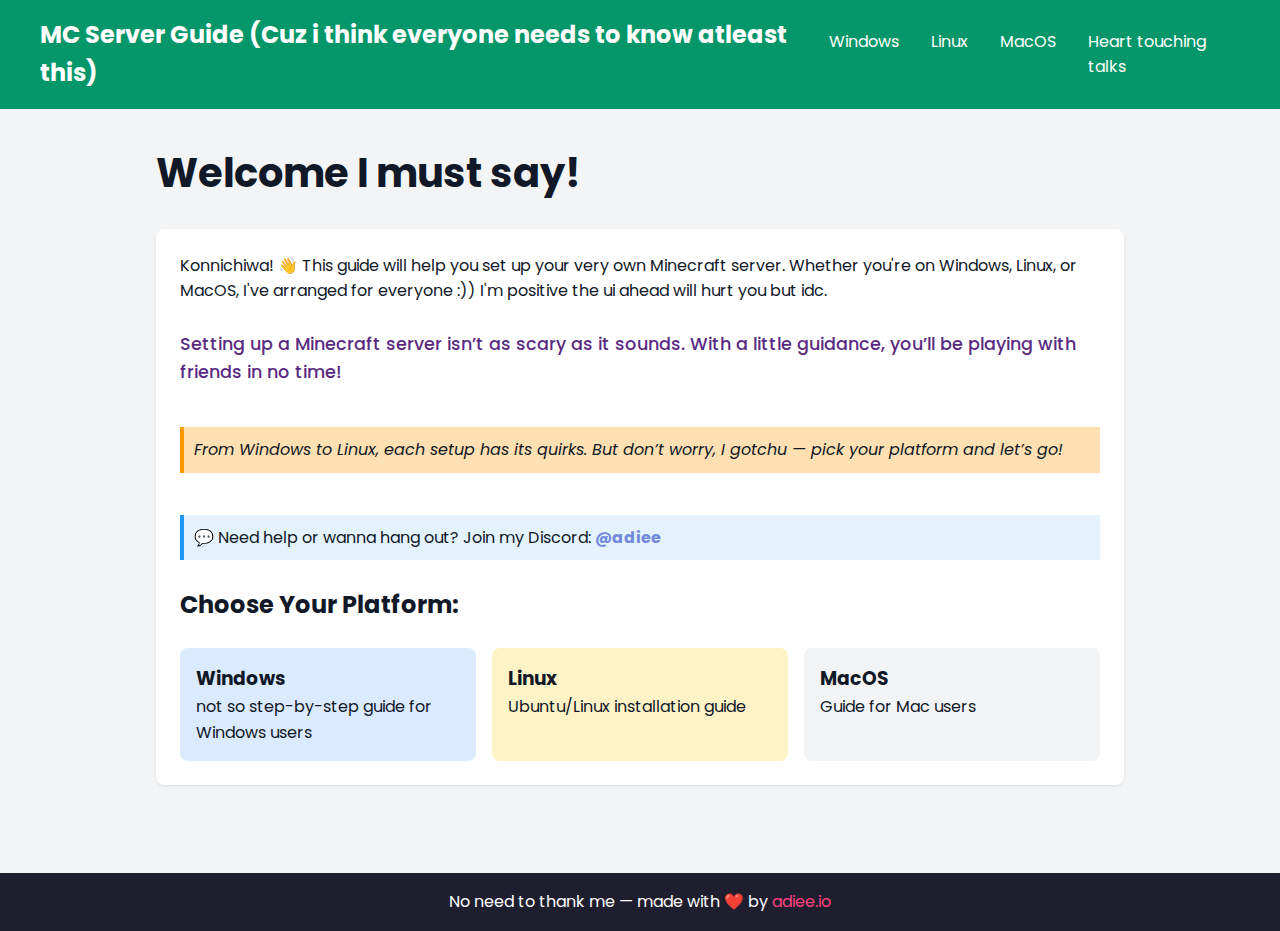
<file: index.html>
<!DOCTYPE html>
<html lang="en">
<head>
    <meta charset="UTF-8">
    <meta name="viewport" content="width=device-width, initial-scale=1.0">
    <title>Minecraft Server Tutorial</title>
    <link rel="stylesheet" href="styles.css">
    <link rel="icon" href="https://i.imgur.com/2yaf2wb.png" type="image/png">

    <link href="https://fonts.googleapis.com/css2?family=Poppins:wght@300;500;700&display=swap" rel="stylesheet">
</head>
<body>
    <nav>
        <div class="nav-container">
            <a href="index.html" class="logo">MC Server Guide (Cuz i think everyone needs to know atleast this)</a>
            <div class="nav-links">
                <a href="windows.html">Windows</a>
                <a href="linux.html">Linux</a>
                <a href="mac.html">MacOS</a>
                <a href="notes.html">Heart touching talks</a>
            </div>
        </div>
    </nav>

    <main>
        <div class="container">
            <h1>Welcome I must say!</h1>
            
            <div class="card">
                <p>
                    Konnichiwa! 👋 This guide will help you set up your very own Minecraft server.
                    Whether you're on Windows, Linux, or MacOS, I've arranged for everyone :))
                    I'm positive the ui ahead will hurt you but idc.
                </p><br>

                <p class="para-style-1">Setting up a Minecraft server isn’t as scary as it sounds. With a little guidance, you’ll be playing with friends in no time!</p><br>
                <p class="para-style-2">From Windows to Linux, each setup has its quirks. But don’t worry, I gotchu — pick your platform and let’s go!</p><br>
                <p class="para-style-3">💬 Need help or wanna hang out? Join my Discord: 
                    <a href="https://discord.com/users/555277072675766274" target="_blank" class="discord-link">@adiee</a><br>
                </p><br>

                <h2>Choose Your Platform:</h2>
                
                <div class="platform-grid">
                    <a href="windows.html" class="platform-card windows">
                        <h3>Windows</h3>
                        <p>not so step-by-step guide for Windows users</p>
                    </a>
                    
                    <a href="linux.html" class="platform-card linux">
                        <h3>Linux</h3>
                        <p>Ubuntu/Linux installation guide</p>
                    </a>
                    
                    <a href="mac.html" class="platform-card mac">
                        <h3>MacOS</h3>
                        <p>Guide for Mac users</p>
                    </a>
                </div>
            </div>
        </div>
        <footer>
            <p class="footer-text">No need to thank me — made with ❤️ by <a href="https://adiee.io" target="_blank">adiee.io</a></p>
        </footer>
    </main>
</body>
</html>
</file>
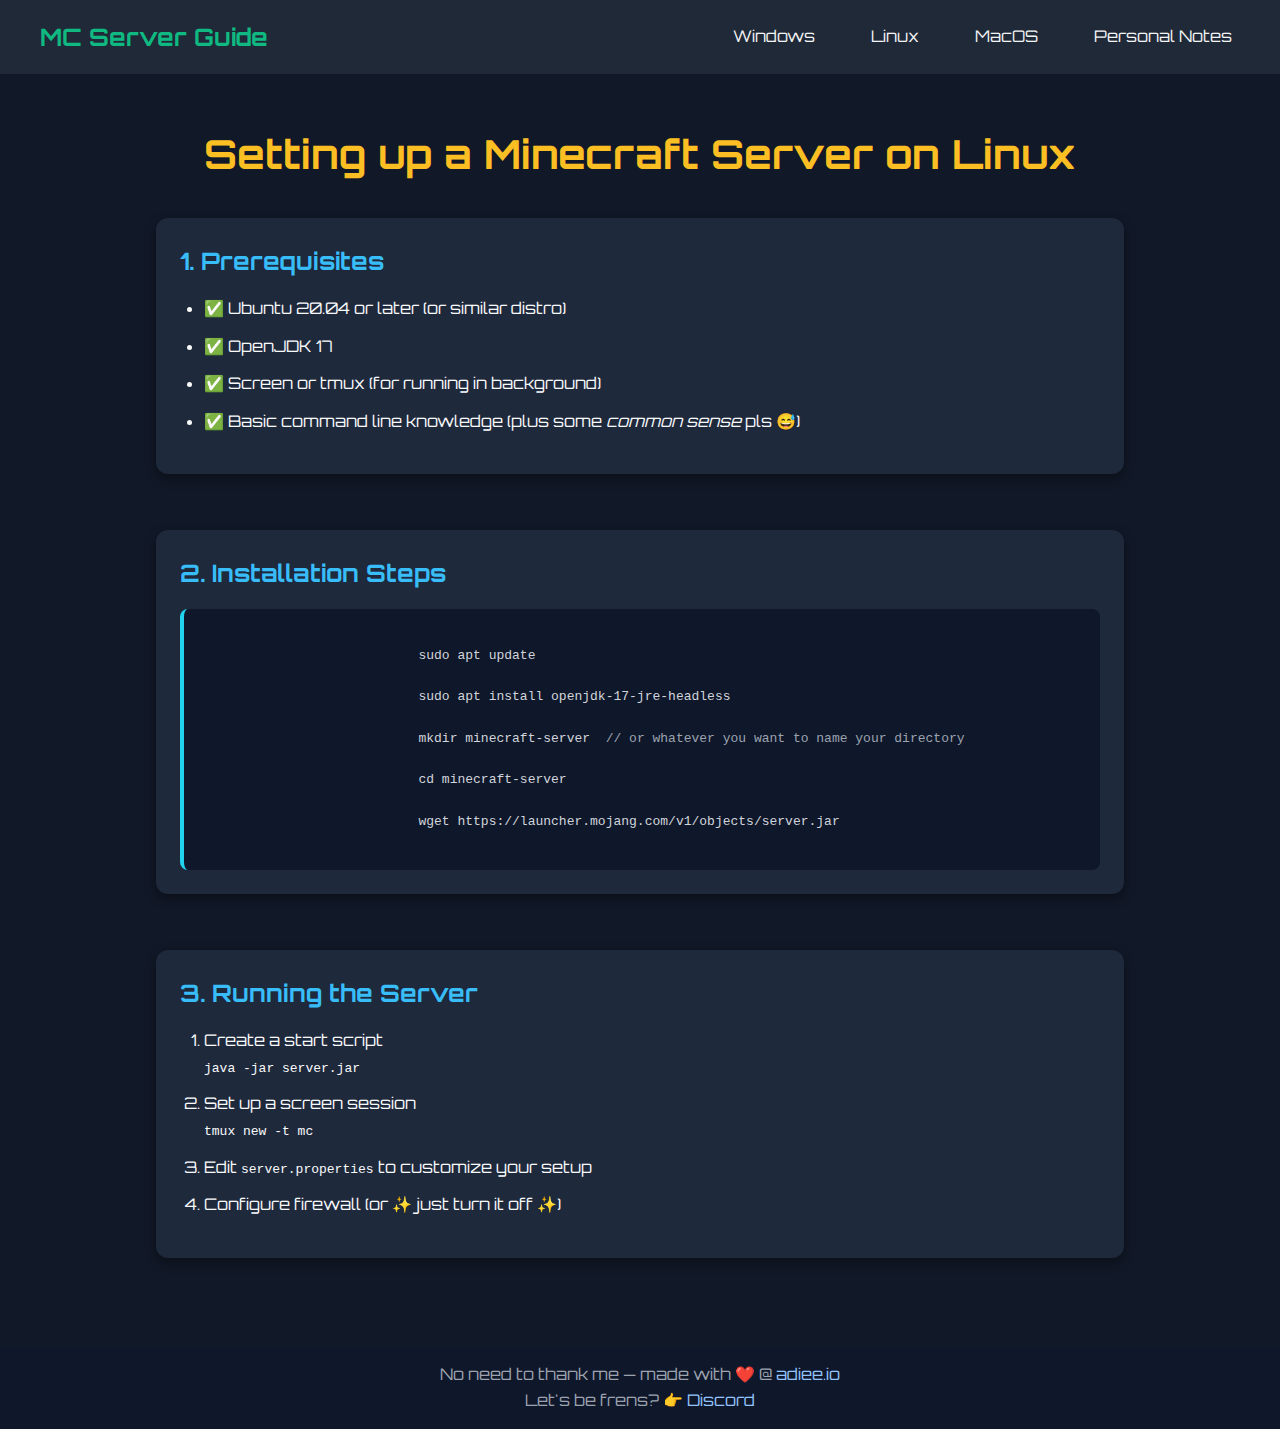
<file: linux.html>
<!DOCTYPE html>
<html lang="en">
<head>
    <meta charset="UTF-8">
    <meta name="viewport" content="width=device-width, initial-scale=1.0">
    <title>Linux Setup - Minecraft Server Tutorial</title>
    <link rel="stylesheet" href="styles.css">
    <link rel="icon" href="https://i.imgur.com/2yaf2wb.png" type="image/png">

    <link href="https://fonts.googleapis.com/css2?family=Orbitron:wght@600&display=swap" rel="stylesheet">
    <style>
        body {
            font-family: 'Orbitron', sans-serif;
            background-color: #111827;
            color: #f9fafb;
            margin: 0;
            padding: 0;
        }

        nav {
            background-color: #1f2937;
            padding: 1rem 2rem;
        }

        .nav-container {
            display: flex;
            justify-content: space-between;
            align-items: center;
            max-width: 1200px;
            margin: 0 auto;
        }

        .logo {
            font-size: 1.5rem;
            font-weight: bold;
            color: #10b981;
            text-decoration: none;
        }

        .nav-links a {
            color: #f3f4f6;
            text-decoration: none;
            margin-left: 1.5rem;
            transition: color 0.3s ease;
        }

        .nav-links a:hover {
            color: #93c5fd;
        }

        .container {
            max-width: 1000px;
            margin: 2rem auto;
            padding: 1rem;
        }

        h1 {
            font-size: 2.5rem;
            text-align: center;
            color: #fbbf24;
            margin-bottom: 2rem;
        }

        .guide-section {
            display: flex;
            flex-direction: column;
            gap: 2rem;
        }

        .card {
            background-color: #1e293b;
            padding: 1.5rem;
            border-radius: 0.75rem;
            box-shadow: 0 4px 12px rgba(0, 0, 0, 0.4);
            transition: transform 0.3s ease;
        }

        .card:hover {
            transform: translateY(-5px);
        }

        .card h2 {
            color: #38bdf8;
            margin-bottom: 1rem;
        }

        ul, ol {
            padding-left: 1.5rem;
        }

        li {
            margin-bottom: 0.75rem;
        }

        .code-block {
            background-color: #0f172a;
            padding: 1rem;
            border-radius: 0.5rem;
            overflow-x: auto;
            font-family: monospace;
            color: #d1d5db;
            border-left: 4px solid #22d3ee;
        }

        footer {
            background-color: #0f172a;
            color: #9ca3af;
            text-align: center;
            padding: 1rem;
            margin-top: 3rem;
        }

        footer a {
            color: #93c5fd;
            text-decoration: none;
        }

        footer a:hover {
            text-decoration: underline;
        }

        /* Optional: Button style for future use */
        .button {
            display: inline-block;
            background-color: #10b981;
            color: white;
            padding: 0.75rem 1.5rem;
            border-radius: 0.5rem;
            text-decoration: none;
            margin-top: 1.5rem;
            transition: background-color 0.3s ease, transform 0.2s ease;
        }

        .button:hover {
            background-color: #059669;
            transform: scale(1.05);
        }
    </style>
</head>
<body>
    <nav>
        <div class="nav-container">
            <a href="index.html" class="logo">MC Server Guide</a>
            <div class="nav-links">
                <a href="windows.html">Windows</a>
                <a href="linux.html">Linux</a>
                <a href="mac.html">MacOS</a>
                <a href="notes.html">Personal Notes</a>
            </div>
        </div>
    </nav>

    <main>
        <div class="container">
            <h1>Setting up a Minecraft Server on Linux</h1>
            
            <div class="guide-section">
                <div class="card">
                    <h2>1. Prerequisites</h2>
                    <ul>
                        <li>✅ Ubuntu 20.04 or later (or similar distro)</li>
                        <li>✅ OpenJDK 17</li>
                        <li>✅ Screen or tmux (for running in background)</li>
                        <li>✅ Basic command line knowledge (plus some <em>common sense</em> pls 😅)</li>
                    </ul>
                </div>

                <div class="card">
                    <h2>2. Installation Steps</h2>
                    <div class="code-block">
                        <code>
                            sudo apt update<br>
                            sudo apt install openjdk-17-jre-headless<br>
                            mkdir minecraft-server  <span style="color:#9ca3af">// or whatever you want to name your directory</span><br>
                            cd minecraft-server<br>
                            wget https://launcher.mojang.com/v1/objects/server.jar
                        </code>
                    </div>
                </div>

                <div class="card">
                    <h2>3. Running the Server</h2>
                    <ol>
                        <li>Create a start script<br><code>java -jar server.jar</code></li>
                        <li>Set up a screen session<br><code>tmux new -t mc</code></li>
                        <li>Edit <code>server.properties</code> to customize your setup</li>
                        <li>Configure firewall (or ✨ just turn it off ✨)</li>
                    </ol>
                </div>
            </div>
        </div>
    </main>

    <footer>
        No need to thank me — made with ❤️ @ <a href="https://adiee.io" target="_blank">adiee.io</a><br>
        Let's be frens? 👉 <a href="https://discord.com/users/555277072675766274" target="_blank">Discord</a>
    </footer>
</body>
</html>
</file>
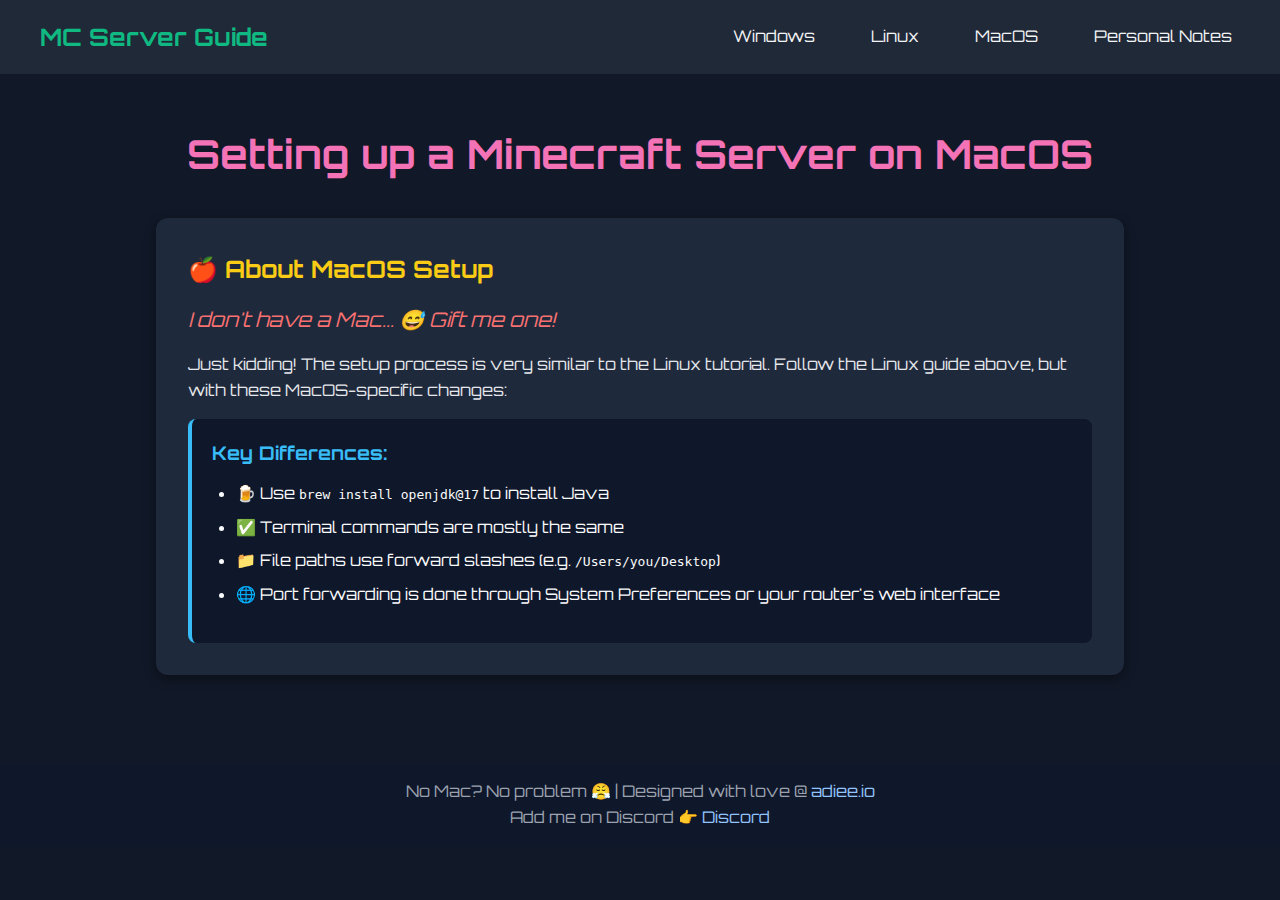
<file: mac.html>
<!DOCTYPE html>
<html lang="en">
<head>
    <meta charset="UTF-8">
    <meta name="viewport" content="width=device-width, initial-scale=1.0">
    <title>MacOS Setup - Minecraft Server Tutorial</title>
    <link rel="stylesheet" href="styles.css">
    <link rel="icon" href="https://i.imgur.com/2yaf2wb.png" type="image/png">

    <link href="https://fonts.googleapis.com/css2?family=Orbitron:wght@600&display=swap" rel="stylesheet">
    <style>
        body {
            font-family: 'Orbitron', sans-serif;
            background-color: #111827;
            color: #f9fafb;
            margin: 0;
            padding: 0;
        }

        nav {
            background-color: #1f2937;
            padding: 1rem 2rem;
        }

        .nav-container {
            display: flex;
            justify-content: space-between;
            align-items: center;
            max-width: 1200px;
            margin: 0 auto;
        }

        .logo {
            font-size: 1.5rem;
            font-weight: bold;
            color: #10b981;
            text-decoration: none;
        }

        .nav-links a {
            color: #f3f4f6;
            text-decoration: none;
            margin-left: 1.5rem;
            transition: color 0.3s ease;
        }

        .nav-links a:hover {
            color: #93c5fd;
        }

        .container {
            max-width: 1000px;
            margin: 2rem auto;
            padding: 1rem;
        }

        h1 {
            font-size: 2.5rem;
            text-align: center;
            color: #f472b6;
            margin-bottom: 2rem;
        }

        .card {
            background-color: #1e293b;
            padding: 2rem;
            border-radius: 0.75rem;
            box-shadow: 0 4px 12px rgba(0, 0, 0, 0.4);
            transition: transform 0.3s ease;
        }

        .card:hover {
            transform: translateY(-4px);
        }

        .card h2 {
            color: #facc15;
            margin-bottom: 1rem;
        }

        .mac-joke {
            font-style: italic;
            color: #f87171;
        }

        .mac-explanation {
            margin: 1rem 0;
            color: #e5e7eb;
        }

        .differences-box {
            background-color: #0f172a;
            padding: 1.25rem;
            border-left: 4px solid #38bdf8;
            border-radius: 0.5rem;
            margin-top: 1rem;
        }

        .differences-box h3 {
            color: #38bdf8;
            margin-bottom: 0.75rem;
        }

        ul {
            padding-left: 1.5rem;
        }

        li {
            margin-bottom: 0.5rem;
        }

        footer {
            background-color: #0f172a;
            color: #9ca3af;
            text-align: center;
            padding: 1rem;
            margin-top: 3rem;
        }

        footer a {
            color: #93c5fd;
            text-decoration: none;
        }

        footer a:hover {
            text-decoration: underline;
        }
    </style>
</head>
<body>
    <nav>
        <div class="nav-container">
            <a href="index.html" class="logo">MC Server Guide</a>
            <div class="nav-links">
                <a href="windows.html">Windows</a>
                <a href="linux.html">Linux</a>
                <a href="mac.html">MacOS</a>
                <a href="notes.html">Personal Notes</a>
            </div>
        </div>
    </nav>

    <main>
        <div class="container">
            <h1>Setting up a Minecraft Server on MacOS</h1>
            
            <div class="card">
                <h2>🍎 About MacOS Setup</h2>
                
                <div class="mac-info">
                    <p class="mac-joke">
                        I don't have a Mac... 😅 Gift me one!
                    </p>
                    <p class="mac-explanation">
                        Just kidding! The setup process is very similar to the Linux tutorial.
                        Follow the Linux guide above, but with these MacOS-specific changes:
                    </p>
                </div>

                <div class="differences-box">
                    <h3>Key Differences:</h3>
                    <ul>
                        <li>🍺 Use <code>brew install openjdk@17</code> to install Java</li>
                        <li>✅ Terminal commands are mostly the same</li>
                        <li>📁 File paths use forward slashes (e.g. <code>/Users/you/Desktop</code>)</li>
                        <li>🌐 Port forwarding is done through System Preferences or your router's web interface</li>
                    </ul>
                </div>
            </div>
        </div>
    </main>

    <footer>
        No Mac? No problem 😤 | Designed with love @ <a href="https://adiee.io" target="_blank">adiee.io</a><br>
        Add me on Discord 👉 <a href="https://discord.com/users/555277072675766274" target="_blank">Discord</a>
    </footer>
</body>
</html>
</file>
<file: styles.css>
/* Reset and base styles */
* {
    margin: 0;
    padding: 0;
    box-sizing: border-box;
}

body {
    font-family: 'Poppins', sans-serif;
    line-height: 1.6;
    background-color: #f3f4f6;
    color: #111827;
    min-height: 100vh;
}

/* Paragraph styles */
.para-style-1 {
    font-size: 1.1rem;
    color: #5a2a82;
    font-weight: 500;
}

.para-style-2 {
    font-style: italic;
    background-color: #ffe0b2;
    padding: 10px;
    border-left: 4px solid #ff9800;
    margin-top: 1rem;
}

.para-style-3 {
    background-color: #e3f2fd;
    padding: 10px;
    margin-top: 1rem;
    border-left: 4px solid #2196f3;
}

.discord-link {
    font-weight: bold;
    color: #7289da;
    text-decoration: none;
}

.discord-link:hover {
    text-decoration: underline;
    color: #5865f2;
}

/* Navigation */
nav {
    background-color: #059669;
    color: white;
    padding: 1rem;
}

.nav-container {
    max-width: 1200px;
    margin: 0 auto;
    display: flex;
    justify-content: space-between;
    align-items: center;
}

.logo {
    font-size: 1.5rem;
    font-weight: bold;
    color: white;
    text-decoration: none;
}

.nav-links {
    display: flex;
    gap: 1rem;
}

.nav-links a {
    color: white;
    text-decoration: none;
    padding: 0.5rem;
    transition: color 0.2s;
}

.nav-links a:hover {
    color: #d1fae5;
}

/* Main content */
.container {
    max-width: 1000px;
    margin: 0 auto;
    padding: 2rem 1rem;
}

h1 {
    font-size: 2.5rem;
    margin-bottom: 1.5rem;
    color: #111827;
}

h2 {
    font-size: 1.5rem;
    margin-bottom: 1rem;
    color: #111827;
}

/* Cards */
.card {
    background-color: white;
    padding: 1.5rem;
    border-radius: 0.5rem;
    box-shadow: 0 1px 3px rgba(0, 0, 0, 0.1);
    margin-bottom: 1.5rem;
}

/* Platform cards */
.platform-grid {
    display: grid;
    grid-template-columns: repeat(auto-fit, minmax(250px, 1fr));
    gap: 1rem;
    margin-top: 1.5rem;
}

.platform-card {
    padding: 1rem;
    border-radius: 0.5rem;
    text-decoration: none;
    color: #111827;
    transition: transform 0.2s;
}

.platform-card:hover {
    transform: translateY(-2px);
}

.platform-card.windows {
    background-color: #dbeafe;
}

.platform-card.linux {
    background-color: #fef3c7;
}

.platform-card.mac {
    background-color: #f3f4f6;
}

/* Guide sections */
.guide-section {
    display: flex;
    flex-direction: column;
    gap: 1.5rem;
}

.code-block {
    background-color: #f3f4f6;
    padding: 1rem;
    border-radius: 0.5rem;
    overflow-x: auto;
}

code {
    font-family: monospace;
    white-space: pre;
}

/* Lists */
ul, ol {
    padding-left: 1.5rem;
    margin-bottom: 1rem;
}

li {
    margin-bottom: 0.5rem;
}

/* Pro tips */
.pro-tips li {
    display: flex;
    align-items: start;
    gap: 0.5rem;
}

.checkmark {
    color: #059669;
}

/* Issues section */
.issues-list {
    display: grid;
    gap: 1rem;
}

.issue h3 {
    font-weight: 600;
    margin-bottom: 0.25rem;
}

/* 404 page */
.error-container {
    text-align: center;
    padding: 4rem 1rem;
}

.error-container h1 {
    font-size: 4rem;
    margin-bottom: 1rem;
}

.button {
    display: inline-block;
    background-color: #059669;
    color: white;
    padding: 0.75rem 1.5rem;
    border-radius: 0.5rem;
    text-decoration: none;
    transition: background-color 0.2s;
}

.button:hover {
    background-color: #047857;
}

/* Mac page specific */
.mac-joke {
    font-size: 1.25rem;
    margin-bottom: 1rem;
}

.differences-box {
    background-color: #fef3c7;
    padding: 1rem;
    border-radius: 0.5rem;
    margin-top: 1rem;
}

/* Responsive design */
@media (max-width: 768px) {
    .nav-container {
        flex-direction: column;
        gap: 1rem;
        text-align: center;
    }

    .nav-links {
        flex-wrap: wrap;
        justify-content: center;
    }

    h1 {
        font-size: 2rem;
    }

    .platform-grid {
        grid-template-columns: 1fr;
    }
}
footer {
    background-color: #1e1e2f;
    color: white;
    text-align: center;
    padding: 1rem;
    margin-top: 2rem;
}

.footer-text a {
    color: #ff4081;
    text-decoration: none;
}

.footer-text a:hover {
    text-decoration: underline;
}
</file>
